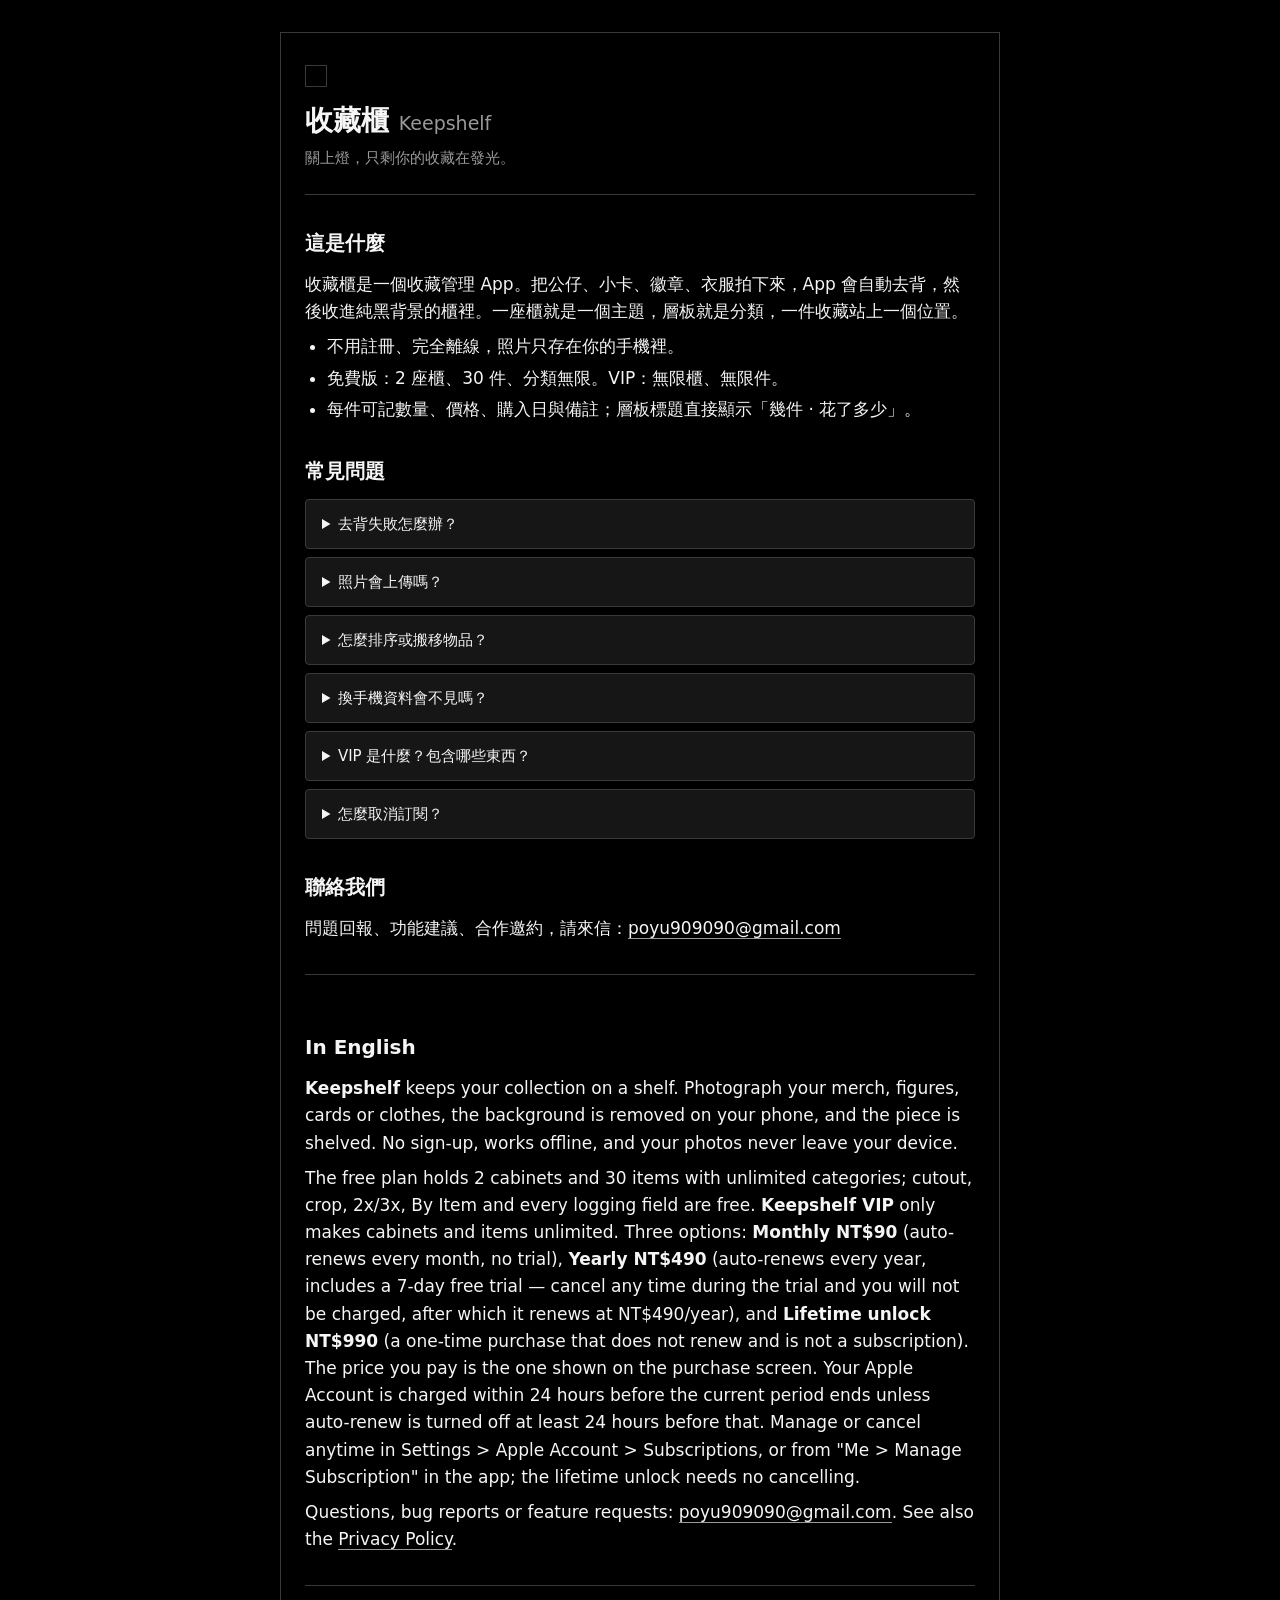
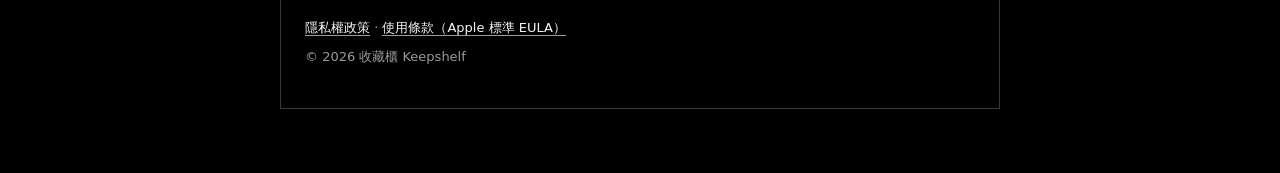
<file: index.html>
<!doctype html>
<html lang="zh-Hant">
<head>
<meta charset="utf-8">
<meta name="viewport" content="width=device-width, initial-scale=1">
<title>收藏櫃 Keepshelf — 支援</title>
<meta name="description" content="收藏櫃 Keepshelf 支援頁：拍照、自動去背，一件收藏一束光。常見問題與聯絡方式。">
<link rel="stylesheet" href="style.css">
</head>
<body>
<main class="panel">
  <header class="hero">
    <div class="mark" aria-hidden="true"></div>
    <h1>收藏櫃 <span class="en">Keepshelf</span></h1>
    <p class="tagline">關上燈，只剩你的收藏在發光。</p>
  </header>

  <section>
    <h2>這是什麼</h2>
    <p>收藏櫃是一個收藏管理 App。把公仔、小卡、徽章、衣服拍下來，App 會自動去背，然後收進純黑背景的櫃裡。一座櫃就是一個主題，層板就是分類，一件收藏站上一個位置。</p>
    <ul>
      <li>不用註冊、完全離線，照片只存在你的手機裡。</li>
      <li>免費版：2 座櫃、30 件、分類無限。VIP：無限櫃、無限件。</li>
      <li>每件可記數量、價格、購入日與備註；層板標題直接顯示「幾件 · 花了多少」。</li>
    </ul>
  </section>

  <section>
    <h2>常見問題</h2>
    <details><summary>去背失敗怎麼辦？</summary><p>去背在裝置上本機運算，光線不足或主體不明顯時可能失敗。失敗時 App 會保留原圖收藏，你也可以在詳情頁切換「原圖／去背」，或用裁切工具（方形、圓形）手動處理。</p></details>
    <details><summary>照片會上傳嗎？</summary><p>不會。所有照片與資料只存在你的手機沙盒內，App 沒有伺服器、沒有帳號，也不收集任何個人資料。詳見<a href="privacy.html">隱私權政策</a>。</p></details>
    <details><summary>怎麼排序或搬移物品？</summary><p>長按物品可以拖曳排序，或拖到別的層板；也可以長按層板標題選「排列物品…」，用清單方式調整順序。</p></details>
    <details><summary>換手機資料會不見嗎？</summary><p>目前版本資料只存在本機，請用 iPhone 的系統備份（iCloud 備份或電腦備份）一併保留。目前沒有裝置之間的雲端同步；這項功能有在規劃，但還沒有時程。</p></details>
    <details><summary>VIP 是什麼？包含哪些東西？</summary><p>免費版可以建 2 座櫃、收 30 件，分類無限，去背、裁切、2x／3x、品項視角與所有記帳欄位都免費。VIP（收藏櫃 VIP）做的事只有一件：把櫃數與件數變成無限。三種方案：<strong>月訂閱 NT$90</strong>（每 1 個月自動續訂，無試用）、<strong>年訂閱 NT$490</strong>（每 1 年自動續訂，含 7 天免費試用；試用期間隨時取消都不會被收費，試用結束後自動轉為 NT$490／年）、<strong>永久解鎖 NT$990</strong>（一次付清、不會續訂，不是訂閱）。實際金額以 App 內購買畫面與 App Store 顯示為準。訂閱會在目前期間結束前 24 小時內自動續訂並向你的 Apple 帳號收費，除非你在到期前至少 24 小時關閉自動續訂。</p></details>
    <details><summary>怎麼取消訂閱？</summary><p>訂閱由 Apple 管理。到 iPhone「設定 → Apple 帳號 → 訂閱項目」即可取消；也可以在 App 的「我的 → 管理訂閱」直接開啟。<strong>永久解鎖不是訂閱，不會續訂，也不需要取消。</strong></p></details>
  </section>

  <section>
    <h2>聯絡我們</h2>
    <p>問題回報、功能建議、合作邀約，請來信：<a href="mailto:poyu909090@gmail.com">poyu909090@gmail.com</a></p>
  </section>

  <section class="en-block" lang="en">
    <h2>In English</h2>
    <p><strong>Keepshelf</strong> keeps your collection on a shelf. Photograph your merch, figures, cards or clothes, the background is removed on your phone, and the piece is shelved. No sign-up, works offline, and your photos never leave your device.</p>
    <p>The free plan holds 2 cabinets and 30 items with unlimited categories; cutout, crop, 2x/3x, By Item and every logging field are free. <strong>Keepshelf VIP</strong> only makes cabinets and items unlimited. Three options: <strong>Monthly NT$90</strong> (auto-renews every month, no trial), <strong>Yearly NT$490</strong> (auto-renews every year, includes a 7-day free trial — cancel any time during the trial and you will not be charged, after which it renews at NT$490/year), and <strong>Lifetime unlock NT$990</strong> (a one-time purchase that does not renew and is not a subscription). The price you pay is the one shown on the purchase screen. Your Apple Account is charged within 24 hours before the current period ends unless auto-renew is turned off at least 24 hours before that. Manage or cancel anytime in Settings &gt; Apple Account &gt; Subscriptions, or from "Me &gt; Manage Subscription" in the app; the lifetime unlock needs no cancelling.</p>
    <p>Questions, bug reports or feature requests: <a href="mailto:poyu909090@gmail.com">poyu909090@gmail.com</a>. See also the <a href="privacy.html">Privacy Policy</a>.</p>
  </section>

  <footer>
    <p><a href="privacy.html">隱私權政策</a> · <a href="https://www.apple.com/legal/internet-services/itunes/dev/stdeula/">使用條款（Apple 標準 EULA）</a></p>
    <p class="sub">© 2026 收藏櫃 Keepshelf</p>
  </footer>
</main>
</body>
</html>
</file>
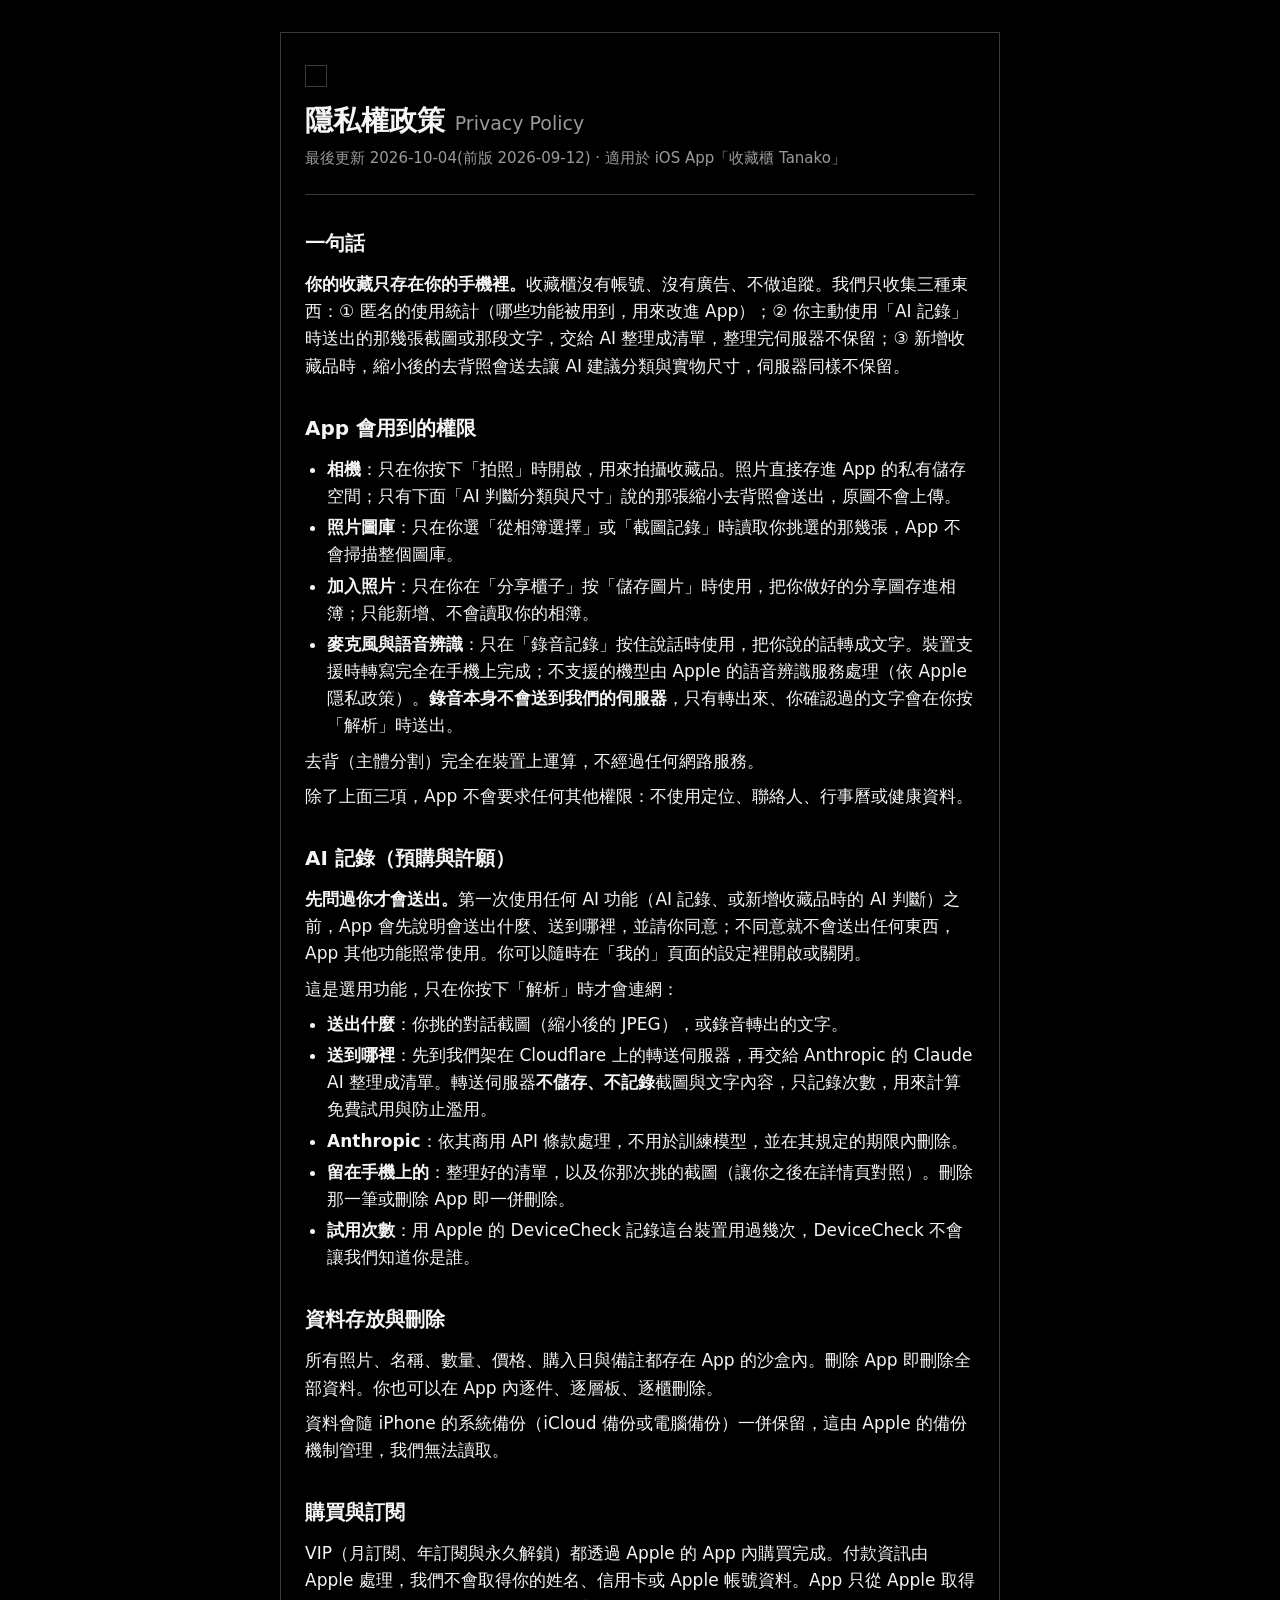
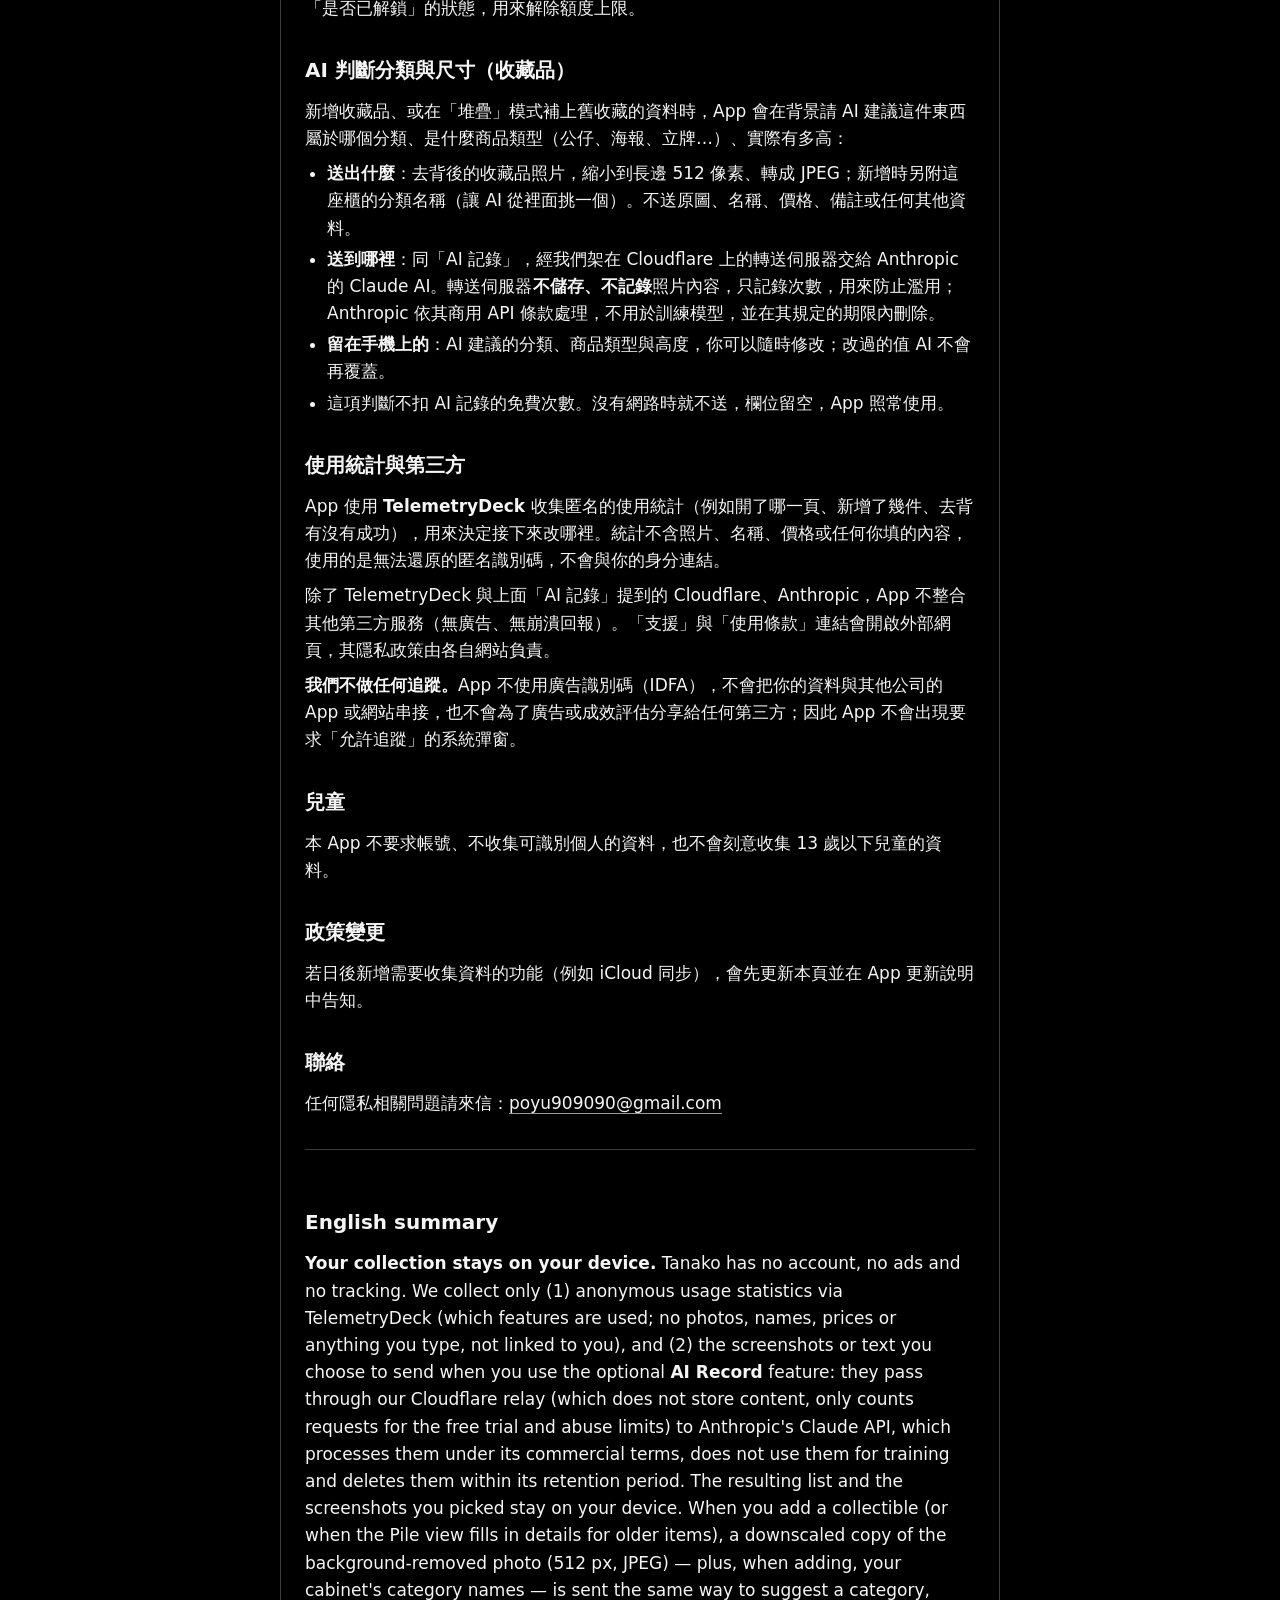
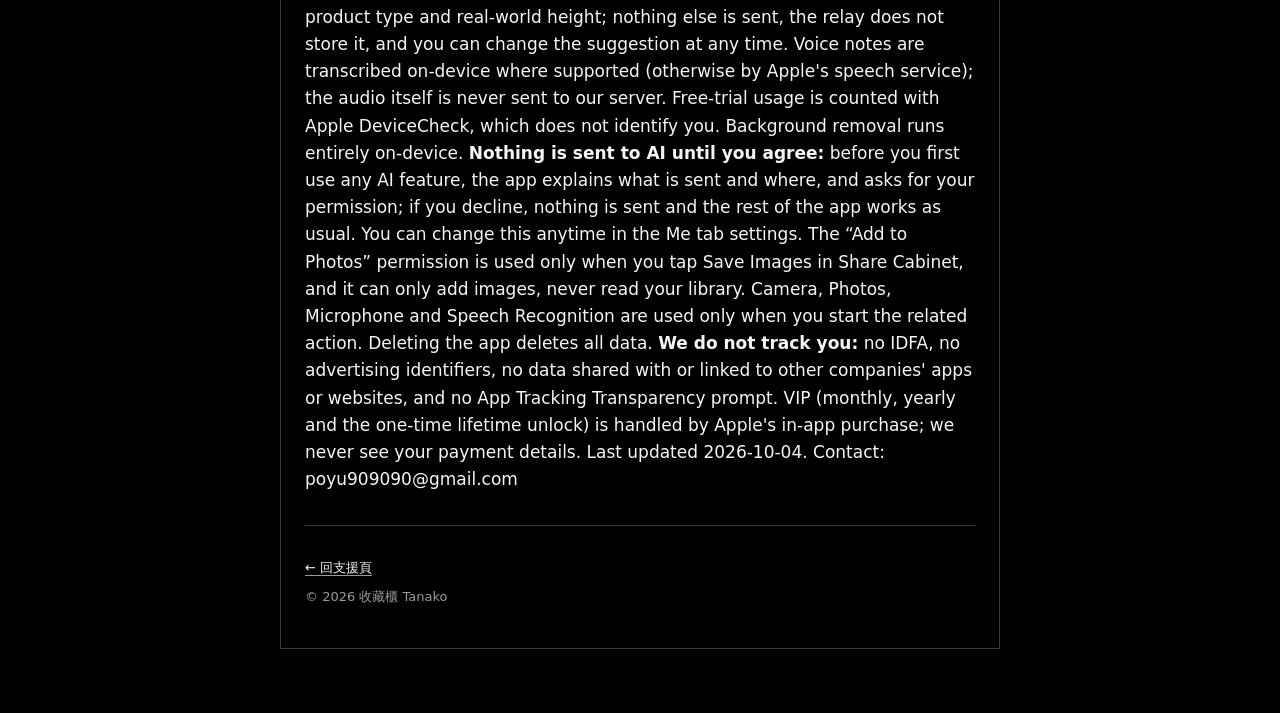
<file: privacy.html>
<!doctype html>
<html lang="zh-Hant">
<head>
<meta charset="utf-8">
<meta name="viewport" content="width=device-width, initial-scale=1">
<title>收藏櫃 Tanako — 隱私權政策</title>
<link rel="stylesheet" href="style.css">
</head>
<body>
<main class="panel">
  <header class="hero">
    <div class="mark" aria-hidden="true"></div>
    <h1>隱私權政策 <span class="en">Privacy Policy</span></h1>
    <p class="tagline">最後更新 2026-10-04(前版 2026-09-12) · 適用於 iOS App「收藏櫃 Tanako」</p>
  </header>

  <section>
    <h2>一句話</h2>
    <p><strong>你的收藏只存在你的手機裡。</strong>收藏櫃沒有帳號、沒有廣告、不做追蹤。我們只收集三種東西：① 匿名的使用統計（哪些功能被用到，用來改進 App）；② 你主動使用「AI 記錄」時送出的那幾張截圖或那段文字，交給 AI 整理成清單，整理完伺服器不保留；③ 新增收藏品時，縮小後的去背照會送去讓 AI 建議分類與實物尺寸，伺服器同樣不保留。</p>
  </section>

  <section>
    <h2>App 會用到的權限</h2>
    <ul>
      <li><strong>相機</strong>：只在你按下「拍照」時開啟，用來拍攝收藏品。照片直接存進 App 的私有儲存空間；只有下面「AI 判斷分類與尺寸」說的那張縮小去背照會送出，原圖不會上傳。</li>
      <li><strong>照片圖庫</strong>：只在你選「從相簿選擇」或「截圖記錄」時讀取你挑選的那幾張，App 不會掃描整個圖庫。</li>
      <li><strong>加入照片</strong>：只在你在「分享櫃子」按「儲存圖片」時使用，把你做好的分享圖存進相簿；只能新增、不會讀取你的相簿。</li>
      <li><strong>麥克風與語音辨識</strong>：只在「錄音記錄」按住說話時使用，把你說的話轉成文字。裝置支援時轉寫完全在手機上完成；不支援的機型由 Apple 的語音辨識服務處理（依 Apple 隱私政策）。<strong>錄音本身不會送到我們的伺服器</strong>，只有轉出來、你確認過的文字會在你按「解析」時送出。</li>
    </ul>
    <p>去背（主體分割）完全在裝置上運算，不經過任何網路服務。</p>
    <p>除了上面三項，App 不會要求任何其他權限：不使用定位、聯絡人、行事曆或健康資料。</p>
  </section>

  <section>
    <h2>AI 記錄（預購與許願）</h2>
    <p><strong>先問過你才會送出。</strong>第一次使用任何 AI 功能（AI 記錄、或新增收藏品時的 AI 判斷）之前，App 會先說明會送出什麼、送到哪裡，並請你同意；不同意就不會送出任何東西，App 其他功能照常使用。你可以隨時在「我的」頁面的設定裡開啟或關閉。</p>
    <p>這是選用功能，只在你按下「解析」時才會連網：</p>
    <ul>
      <li><strong>送出什麼</strong>：你挑的對話截圖（縮小後的 JPEG），或錄音轉出的文字。</li>
      <li><strong>送到哪裡</strong>：先到我們架在 Cloudflare 上的轉送伺服器，再交給 Anthropic 的 Claude AI 整理成清單。轉送伺服器<strong>不儲存、不記錄</strong>截圖與文字內容，只記錄次數，用來計算免費試用與防止濫用。</li>
      <li><strong>Anthropic</strong>：依其商用 API 條款處理，不用於訓練模型，並在其規定的期限內刪除。</li>
      <li><strong>留在手機上的</strong>：整理好的清單，以及你那次挑的截圖（讓你之後在詳情頁對照）。刪除那一筆或刪除 App 即一併刪除。</li>
      <li><strong>試用次數</strong>：用 Apple 的 DeviceCheck 記錄這台裝置用過幾次，DeviceCheck 不會讓我們知道你是誰。</li>
    </ul>
  </section>

  <section>
    <h2>資料存放與刪除</h2>
    <p>所有照片、名稱、數量、價格、購入日與備註都存在 App 的沙盒內。刪除 App 即刪除全部資料。你也可以在 App 內逐件、逐層板、逐櫃刪除。</p>
    <p>資料會隨 iPhone 的系統備份（iCloud 備份或電腦備份）一併保留，這由 Apple 的備份機制管理，我們無法讀取。</p>
  </section>

  <section>
    <h2>購買與訂閱</h2>
    <p>VIP（月訂閱、年訂閱與永久解鎖）都透過 Apple 的 App 內購買完成。付款資訊由 Apple 處理，我們不會取得你的姓名、信用卡或 Apple 帳號資料。App 只從 Apple 取得「是否已解鎖」的狀態，用來解除額度上限。</p>
  </section>

  <section>
    <h2>AI 判斷分類與尺寸（收藏品）</h2>
    <p>新增收藏品、或在「堆疊」模式補上舊收藏的資料時，App 會在背景請 AI 建議這件東西屬於哪個分類、是什麼商品類型（公仔、海報、立牌…）、實際有多高：</p>
    <ul>
      <li><strong>送出什麼</strong>：去背後的收藏品照片，縮小到長邊 512 像素、轉成 JPEG；新增時另附這座櫃的分類名稱（讓 AI 從裡面挑一個）。不送原圖、名稱、價格、備註或任何其他資料。</li>
      <li><strong>送到哪裡</strong>：同「AI 記錄」，經我們架在 Cloudflare 上的轉送伺服器交給 Anthropic 的 Claude AI。轉送伺服器<strong>不儲存、不記錄</strong>照片內容，只記錄次數，用來防止濫用；Anthropic 依其商用 API 條款處理，不用於訓練模型，並在其規定的期限內刪除。</li>
      <li><strong>留在手機上的</strong>：AI 建議的分類、商品類型與高度，你可以隨時修改；改過的值 AI 不會再覆蓋。</li>
      <li>這項判斷不扣 AI 記錄的免費次數。沒有網路時就不送，欄位留空，App 照常使用。</li>
    </ul>
  </section>

  <section>
    <h2>使用統計與第三方</h2>
    <p>App 使用 <strong>TelemetryDeck</strong> 收集匿名的使用統計（例如開了哪一頁、新增了幾件、去背有沒有成功），用來決定接下來改哪裡。統計不含照片、名稱、價格或任何你填的內容，使用的是無法還原的匿名識別碼，不會與你的身分連結。</p>
    <p>除了 TelemetryDeck 與上面「AI 記錄」提到的 Cloudflare、Anthropic，App 不整合其他第三方服務（無廣告、無崩潰回報）。「支援」與「使用條款」連結會開啟外部網頁，其隱私政策由各自網站負責。</p>
    <p><strong>我們不做任何追蹤。</strong>App 不使用廣告識別碼（IDFA），不會把你的資料與其他公司的 App 或網站串接，也不會為了廣告或成效評估分享給任何第三方；因此 App 不會出現要求「允許追蹤」的系統彈窗。</p>
  </section>

  <section>
    <h2>兒童</h2>
    <p>本 App 不要求帳號、不收集可識別個人的資料，也不會刻意收集 13 歲以下兒童的資料。</p>
  </section>

  <section>
    <h2>政策變更</h2>
    <p>若日後新增需要收集資料的功能（例如 iCloud 同步），會先更新本頁並在 App 更新說明中告知。</p>
  </section>

  <section>
    <h2>聯絡</h2>
    <p>任何隱私相關問題請來信：<a href="mailto:poyu909090@gmail.com">poyu909090@gmail.com</a></p>
  </section>

  <section class="en-block" lang="en">
    <h2>English summary</h2>
    <p><strong>Your collection stays on your device.</strong> Tanako has no account, no ads and no tracking. We collect only (1) anonymous usage statistics via TelemetryDeck (which features are used; no photos, names, prices or anything you type, not linked to you), and (2) the screenshots or text you choose to send when you use the optional <strong>AI Record</strong> feature: they pass through our Cloudflare relay (which does not store content, only counts requests for the free trial and abuse limits) to Anthropic's Claude API, which processes them under its commercial terms, does not use them for training and deletes them within its retention period. The resulting list and the screenshots you picked stay on your device. When you add a collectible (or when the Pile view fills in details for older items), a downscaled copy of the background-removed photo (512 px, JPEG) — plus, when adding, your cabinet's category names — is sent the same way to suggest a category, product type and real-world height; nothing else is sent, the relay does not store it, and you can change the suggestion at any time. Voice notes are transcribed on-device where supported (otherwise by Apple's speech service); the audio itself is never sent to our server. Free-trial usage is counted with Apple DeviceCheck, which does not identify you. Background removal runs entirely on-device. <strong>Nothing is sent to AI until you agree:</strong> before you first use any AI feature, the app explains what is sent and where, and asks for your permission; if you decline, nothing is sent and the rest of the app works as usual. You can change this anytime in the Me tab settings. The “Add to Photos” permission is used only when you tap Save Images in Share Cabinet, and it can only add images, never read your library. Camera, Photos, Microphone and Speech Recognition are used only when you start the related action. Deleting the app deletes all data. <strong>We do not track you:</strong> no IDFA, no advertising identifiers, no data shared with or linked to other companies' apps or websites, and no App Tracking Transparency prompt. VIP (monthly, yearly and the one-time lifetime unlock) is handled by Apple's in-app purchase; we never see your payment details. Last updated 2026-10-04. Contact: poyu909090@gmail.com</p>
  </section>

  <footer>
    <p><a href="index.html">← 回支援頁</a></p>
    <p class="sub">© 2026 收藏櫃 Tanako</p>
  </footer>
</main>
</body>
</html>
</file>
<file: style.css>
/* 收藏櫃 Keepshelf 支援站 — 方向 G「暗房聚光」:根目錄 DESIGN.md §1 黑 · 細框 · 內容色。
   值對齊 DesignTokens.swift(§4 色 7 個 / §6 間距 4-32 / 圓角 0-4-8-pill / 線 1px);
   §2 原則:純黑底、1px hairline 承重、系統字、選中=反白。禁漸層 / 陰影 / 材質 / chrome 彩色。 */
:root {
  --bg: #000000;        /* §4 bg：畫面底、卡面 */
  --surface: #161616;   /* §4 surface：必須有面的東西（details、footer 磚） */
  --hairline: #3A3A3A;  /* §4 hairline：所有 1px 邊 */
  --ink: #F5F5F5;       /* §4 ink：主文、反白填底 */
  --sub: #9A9A9A;       /* §4 sub：唯一一階次文灰 */
  --on-fill: #000000;   /* §4 onFill：ink 填底上的字 */
  --space1: 4px; --space2: 8px; --space3: 12px; --space4: 16px; --space5: 24px; --space6: 32px;
  --radius-m: 4px; --radius-l: 8px;
}
* { box-sizing: border-box; }
html { color-scheme: dark; }
body {
  margin: 0; background: var(--bg); color: var(--ink);
  /* §5：系統 SF，繁中回退 PingFang 是正解不是代價。不捆綁字型、不用等寬 */
  font: 17px/1.6 -apple-system, BlinkMacSystemFont, system-ui, "PingFang TC",
        "Noto Sans TC", "Helvetica Neue", sans-serif;
  -webkit-font-smoothing: antialiased;
  padding: var(--space6) var(--space4) 64px;
}
/* §2 原則 3：框承重、面不承重 —— 卡面與底同色，存在感由 1px 線給 */
.panel {
  max-width: 720px; margin: 0 auto; background: var(--bg);
  border: 1px solid var(--hairline); border-radius: 0; /* §6 radiusS 0：直角是 G 的簽名 */
  padding: var(--space6) var(--space5);
}
.hero { border-bottom: 1px solid var(--hairline); padding-bottom: var(--space5); margin-bottom: var(--space2); }
/* 字標＝App Icon 的語法：一根細框圍著一件孤品 */
.mark {
  width: 22px; height: 22px; background: var(--bg);
  border: 1px solid var(--hairline); margin-bottom: var(--space4);
}
h1 { font-size: 28px; line-height: 1.25; font-weight: 600; margin: 0 0 var(--space2); }
h1 .en { color: var(--sub); font-weight: 400; font-size: 19px; }
.tagline { color: var(--sub); margin: 0; font-size: 15px; }
h2 { font-size: 20px; font-weight: 600; margin: var(--space6) 0 var(--space3); }
p { margin: var(--space2) 0; }
ul { padding-left: 22px; margin: var(--space2) 0; }
li { margin: var(--space1) 0; }
strong { font-weight: 600; }
a { color: var(--ink); text-decoration: none; border-bottom: 1px solid var(--sub); }
/* §2 原則 4：選中／作用中 = ink 反白，全站唯一的強調語法 */
a:hover, a:focus-visible { background: var(--ink); color: var(--on-fill); border-bottom-color: var(--ink); }
details {
  background: var(--surface); border: 1px solid var(--hairline); border-radius: var(--radius-m);
  margin: var(--space2) 0; padding: var(--space3) var(--space4);
}
summary { cursor: pointer; font-weight: 500; font-size: 15px; }
details p { color: var(--sub); margin-bottom: 0; }
.en-block { margin-top: var(--space6); padding-top: var(--space5); border-top: 1px solid var(--hairline); }
footer { margin-top: var(--space6); padding-top: var(--space5); border-top: 1px solid var(--hairline); color: var(--sub); font-size: 13px; }
footer .sub { color: var(--sub); }
@media (max-width: 480px) {
  body { padding: var(--space4) var(--space2) 48px; }
  .panel { padding: var(--space5) var(--space4); }
  h1 { font-size: 24px; }
}
</file>
